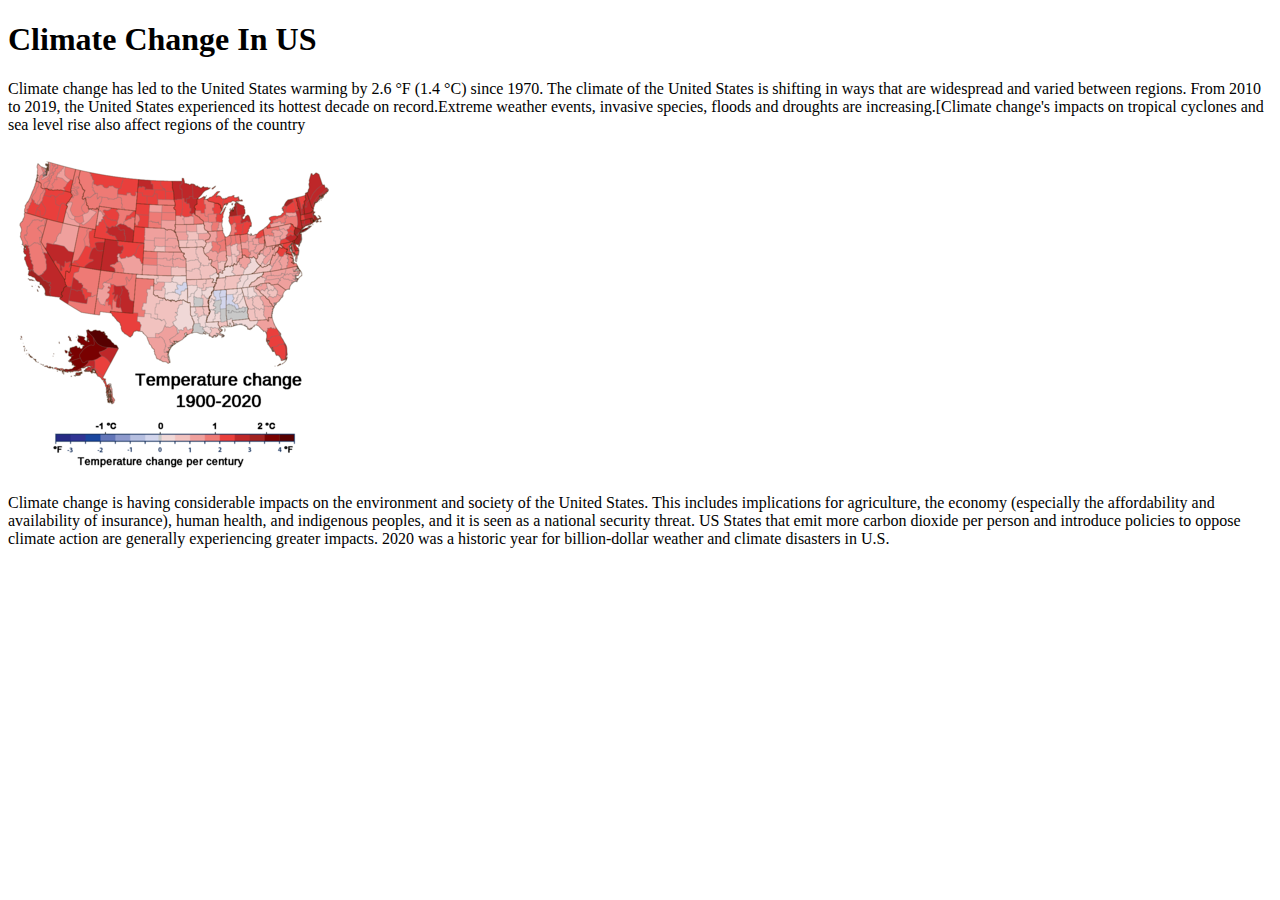
<file: climate.html>
<!DOCTYPE html>
<html lang="en">
<head>
    <meta charset="UTF-8">
    <meta name="viewport" content="width=device-width, initial-scale=1.0">
    <title>Climate Changes</title>
</head>
<body>
    <h1>Climate Change In US</h1>
    <p>
        Climate change has led to the United States warming by 2.6 °F (1.4 °C) since 1970. The climate of the United States is shifting in ways that are widespread and varied between regions. From 2010 to 2019, the United States experienced its hottest decade on record.Extreme weather events, invasive species, floods and droughts are increasing.[Climate change's impacts on tropical cyclones and sea level rise also affect regions of the country
    </p>
    <img src="/images/cc.png" alt="USA climate change">
    <p>
        Climate change is having considerable impacts on the environment and society of the United States. This includes implications for agriculture, the economy (especially the affordability and availability of insurance), human health, and indigenous peoples, and it is seen as a national security threat. US States that emit more carbon dioxide per person and introduce policies to oppose climate action are generally experiencing greater impacts. 2020 was a historic year for billion-dollar weather and climate disasters in U.S.
    </p></body>
</html>
</file>
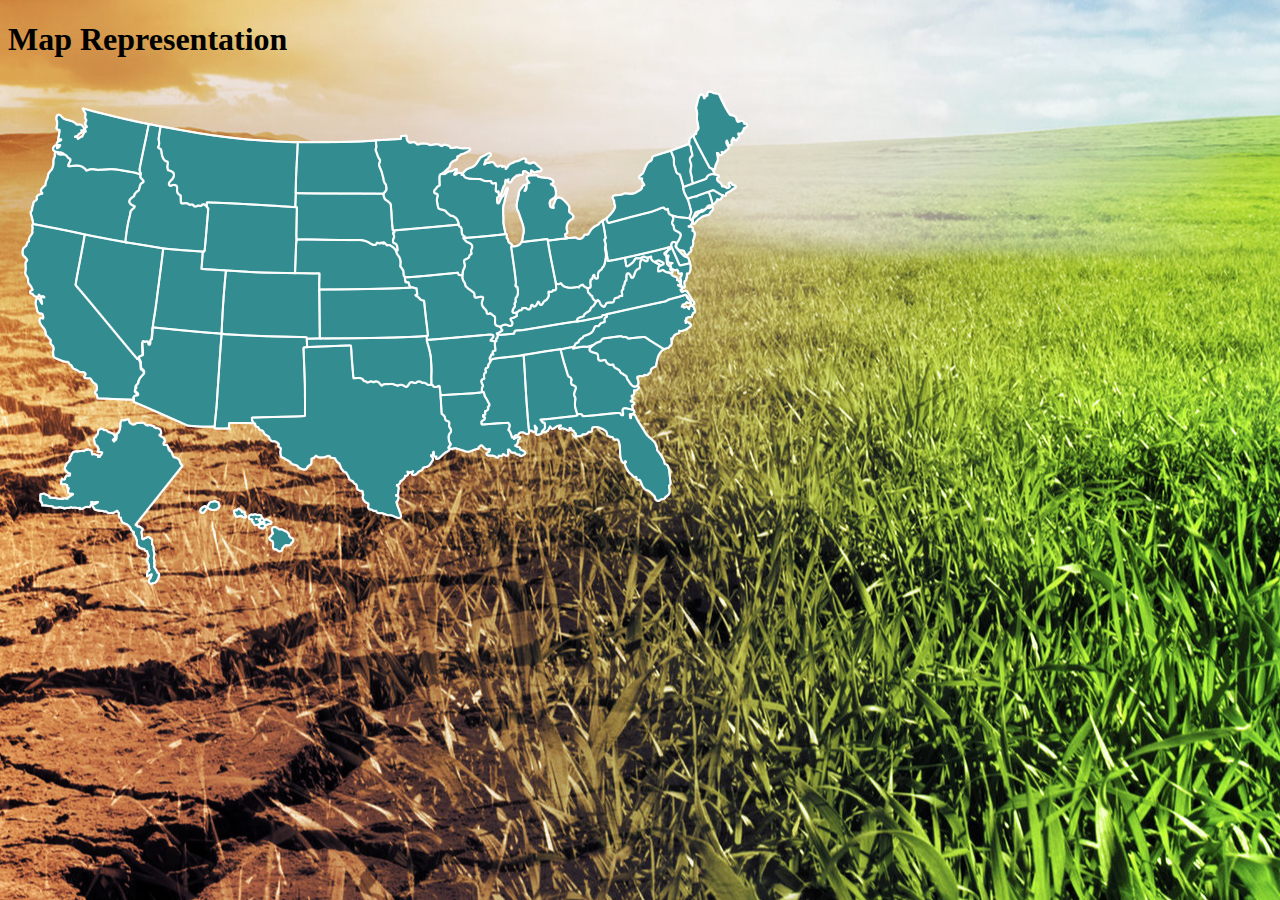
<file: map.html>
<!DOCTYPE html>
<html lang="en">
<head>
    <meta charset="UTF-8">
    <meta name="viewport" content="width=device-width, initial-scale=1.0">
    <title>A CLIMATE STORY</title>
    <link rel="stylesheet" href="style.css">
    <script src="map.js"></script>
</head>
<body>
    <h1>Map Representation</h1>
    <img src="/images/us.png" usemap="#us map" alt="Image with clickable areas">

    <map name="us map">
        <area shape="rect" coords="63, 35, 119, 84" href="content.html" alt="Washington" title="Washington" data-tooltip="Washington, USA" >
        <area shape="rect" coords="166, 110, 223, 163" href="#" alt="Wyoming" title="Wyoming" data-tooltip="Wyoming">
        <area shape="poly" coords="195, 278, 320, 263, 278, 354" href="#" alt="Texas" title="Texas" data-tooltip="Texas">
        <area shape="rect" coords="229, 223, 259, 269" href="#" alt="Texas" title="Texas"data-tooltip="Texas">
        <area shape="rect" coords="173, 214, 223, 277" href="#" alt="New Mexico" title="New Mexico"data-tooltip="New Mexico">
        <area shape="circle" coords="139, 236, 36" href="" alt="Arizona" title="Arizona"data-tooltip="Arizona">
        <area shape="poly" coords="320, 267, 345, 303, 352, 263, 349, 282, 372, 294, 367, 307" href="#" alt="Louisiana" title="Louisiana"data-tooltip="Louisiana">
        <area shape="rect" coords="379, 240, 355, 288" href="#" alt="Mississippi" title="Mississippi"data-tooltip="Mississippi">
        <area shape="poly" coords="316, 225, 322, 266, 352, 266, 356, 223" href="#" alt="Alabama" title="Alabama"data-tooltip="Alabama">
        <area shape="poly" coords="457, 265, 427, 409, 235, 417, 286, 449, 290" href="#" alt="Georgia" title="Georgia" data-tooltip="Georgia">
        <area shape="poly" coords="365, 222, 363,238, 414, 236,437, 214" href="#" alt="Tennessee" title="Tennessee"data-tooltip="Tennessee">
        <area shape="poly" coords="312, 218, 315, 257, 286, 260, 260, 246, 258, 224,230, 222, 230, 215" href="#" alt="Oklahoma">
        <area shape="poly" coords="429, 235, 458, 265, 477, 242, 464, 229, 446, 228" href="#" alt="South Carolina">
        <area shape="poly" coords="449, 325, 447, 314, 297, 395, 293, 390, 287, 417, 285, 451,288, 469, 308, 478, 331, 478, 470, 350, 461, 338 " href="#" alt="Florida">
        <area shape="poly" coords="495, 200, 440, 214, 232, 463, 228, 478, 241, 501, 214" href="#" alt="North Carolina">
        <area shape="poly" coords="80, 128, 45, 121, 37, 13, 51, 216, 83, 249, 104, 250, 114, 232, 72, 164" href="#" alt="California">
        <area shape="poly" coords="443, 212, 494, 202, 489, 183, 480, 185, 480, 175, 468, 17, 451, 203, 439, 203, 430, 210, 436, 212" href="#" alt="Virginia">
        <area shape="poly" coords="1413, 151, 403, 152, 405, 187, 430, 187, 442, 172, 441, 146, 155" href="#" alt="Ohio">
        <area shape="poly" coords="365, 222, 367,214, 371, 215, 201, 396,199, 408, 185, 428, 188, 437, 203, 428, 213, 398, 218" href="#" alt="Kentuky">
        <area shape="poly" coords="449, 168, 458, 173, 476, 174, 483, 177, 479, 182, 490, 182, 491, 168, 500, 181, 494, 162, 469, 167" href="#" alt="District of Columbia">
        <area shape="poly" coords="466, 173, 458, 174, 165, 430, 189, 438, 203, 452, 203" href="#" alt="West Virginia">
      </map>
</body>
</html>
</file>
<file: style.css>
body{
  background-image: url(/images/bg.jpeg);
  background-repeat:no repeat;
  background-position: center;

}


.map area:hover {
    cursor: pointer;
    background-color: red;
  }
.img{
  size:50%;
  position: relative;

}
/* Style the tooltip */
.tooltip {
  position: absolute;
  display: none;
  background-color: #ffffff;
  border: 1px solid #ddd;
  padding: 5px;
  border-radius: 5px;
  box-shadow: 0 0 10px rgba(129, 196, 235, 0.5);
}

/* Style the location icon */
.location-icon {
  font-size: 18px;
  margin-right: 5px;
}

/* Show the tooltip on hover */
.map area:hover + .tooltip {
  display: block;
}
</file>
